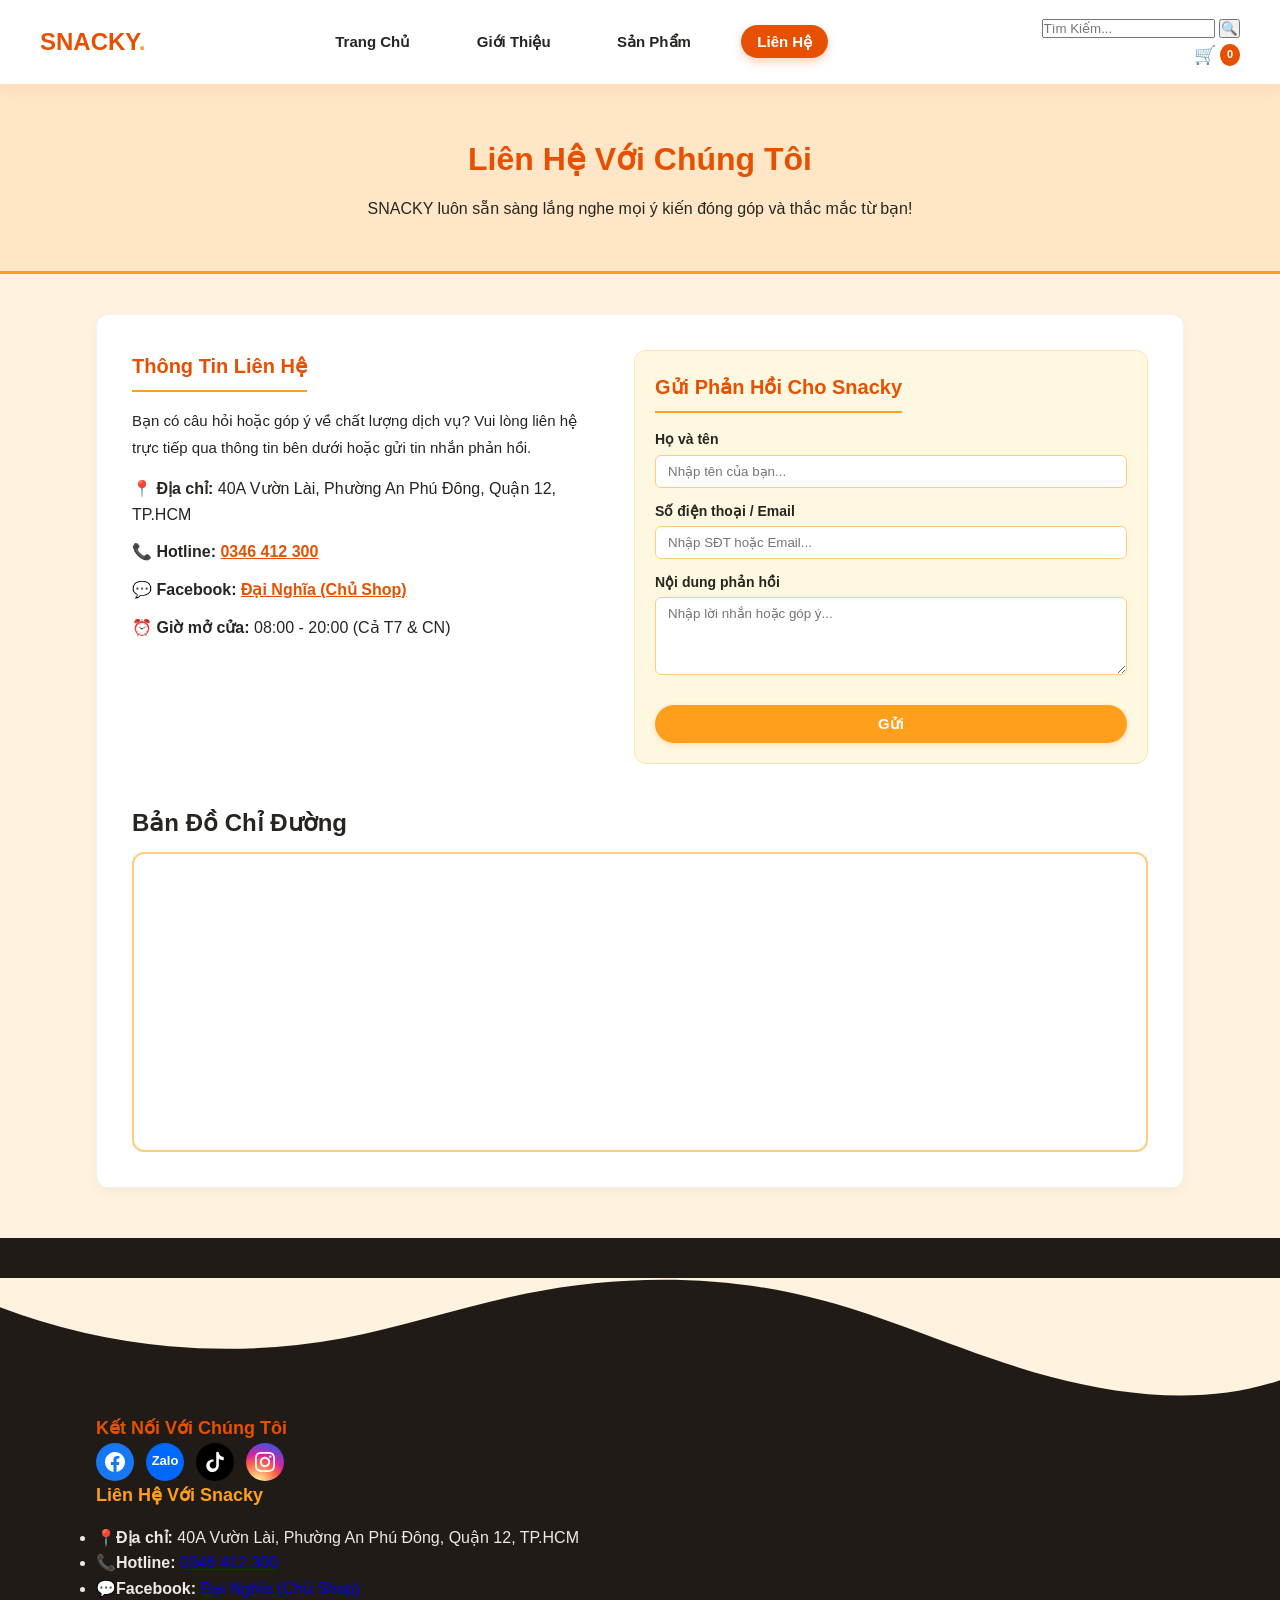
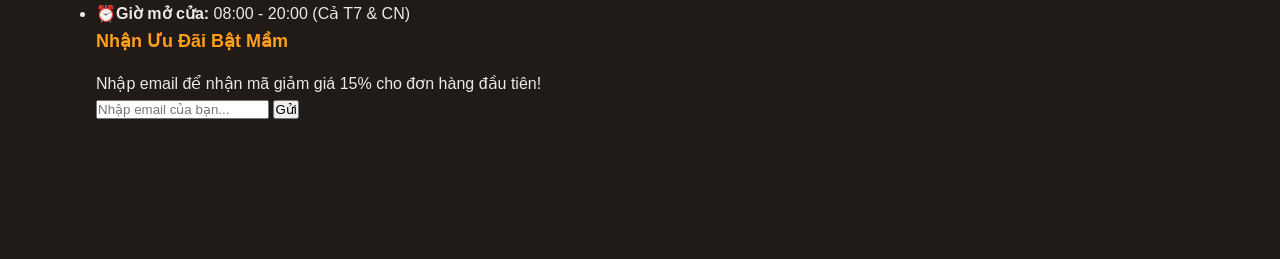
<file: lienhee.html>
<!DOCTYPE html>
<html lang="vi">
<head>
    <meta charset="UTF-8">
    <meta name="viewport" content="width=device-width, initial-scale=1.0">
    <title>Liên Hệ - Snacky</title>
    <!-- Liên kết đến file CSS dùng chung -->
    <link rel="stylesheet" href="index.css">
</head>
<body>

    <!-- HEADER (Thanh Menu) -->
    <header class="main-header">
       <div class="container header-wrapper">
            <div class="logo">
                <a href="index.html">SNACKY<span>.</span></a>
            </div>
            <nav class="nav-menu">
                <ul>
                    <li><a href="index.html">Trang Chủ</a></li>
                    <li><a href="about.html">Giới Thiệu</a></li>
                    <li><a href="Sanpham.html">Sản Phẩm</a></li>
                    <li><a href="lienhee.html" class="active">Liên Hệ</a></li>
                </ul>
            </nav>
            <div class="header-icons">
                <div class="search-box-container">
                    <input type="text" id="search-input" placeholder="Tìm Kiếm..." autocomplete="off">
                    <button type="button" id="search-btn">🔍</button>
                    <div class="search-suggestions" id="search-suggestions"></div>
                </div>
                <div class="cart-icon">
                    <a href="javascript:void(0)" id="cart-icon-btn">
                        🛒<span class="cart-count" id="cart-count">0</span>
                    </a>
                </div>
            </div>
        </div>
    </header>

    <!-- BANNER TRANG LIÊN HỆ -->
    <section class="about-banner">
        <div class="container">
            <h1>Liên Hệ Với Chúng Tôi</h1>
            <p>SNACKY luôn sẵn sàng lắng nghe mọi ý kiến đóng góp và thắc mắc từ bạn!</p>
        </div>
    </section>

    <!-- NỘI DUNG CHÍNH TRANG LIÊN HỆ -->
    <main class="about-page container">
        <div class="about-content">
            <div class="about-story-grid" style="align-items: flex-start;">
                <!-- Cột thông tin liên hệ -->
                <div class="story-text">
                    <h2>Thông Tin Liên Hệ</h2>
                    <p style="margin-bottom: 15px;">Bạn có câu hỏi hoặc góp ý về chất lượng dịch vụ? Vui lòng liên hệ trực tiếp qua thông tin bên dưới hoặc gửi tin nhắn phản hồi.</p>
                    
                    <ul class="contact-info-list" style="list-style: none; padding: 0;">
                        <li style="margin-bottom: 12px;"><span class="icon">📍</span> <strong>Địa chỉ:</strong> 40A Vườn Lài, Phường An Phú Đông, Quận 12, TP.HCM</li>
                        <li style="margin-bottom: 12px;"><span class="icon">📞</span> <strong>Hotline:</strong> <a href="tel:0346412300" style="color: var(--orange-dark); font-weight: bold;">0346 412 300</a></li>
                        <li style="margin-bottom: 12px;"><span class="icon">💬</span> <strong>Facebook:</strong> <a href="https://www.facebook.com/share/1avFRsS2XU/?mibextid=wwXIfr" target="_blank" style="color: var(--orange-dark); font-weight: bold;">Đại Nghĩa (Chủ Shop)</a></li>
                        <li style="margin-bottom: 12px;"><span class="icon">⏰</span> <strong>Giờ mở cửa:</strong> 08:00 - 20:00 (Cả T7 & CN)</li>
                    </ul>
                </div>

                <!-- Cột Form gửi phản hồi -->
                <div class="story-text" style="background-color: #FFF8E1; padding: 20px; border-radius: 12px; border: 1px solid #FFE0B2;">
                    <h2>Gửi Phản Hồi Cho Snacky</h2>
                    <form id="contact-form" style="display: flex; flex-direction: column; gap: 12px;">
    <!-- Các ô input giữ nguyên -->
                        <div>
                            <label style="font-weight: bold; font-size: 14px; display: block; margin-bottom: 4px;">Họ và tên</label>
                            <input type="text" placeholder="Nhập tên của bạn..." required style="width: 100%; padding: 8px 12px; border: 1px solid var(--border-orange); border-radius: 6px; outline: none;">
                        </div>
                        <div>
                            <label style="font-weight: bold; font-size: 14px; display: block; margin-bottom: 4px;">Số điện thoại / Email</label>
                            <input type="text" placeholder="Nhập SĐT hoặc Email..." required style="width: 100%; padding: 8px 12px; border: 1px solid var(--border-orange); border-radius: 6px; outline: none;">
                        </div>
                        <div>
                            <label style="font-weight: bold; font-size: 14px; display: block; margin-bottom: 4px;">Nội dung phản hồi</label>
                            <textarea rows="4" placeholder="Nhập lời nhắn hoặc góp ý..." required style="width: 100%; padding: 8px 12px; border: 1px solid var(--border-orange); border-radius: 6px; outline: none;"></textarea>
                        </div>
                        <button type="submit" class="add-to-cart-btn" style="padding: 10px; font-size: 15px;">Gửi</button>
                    </form>
                </div>
            </div>

            <!-- Khối Bản đồ chỉ đường -->
            <div style="margin-top: 30px;">
                <h2>Bản Đồ Chỉ Đường</h2>
                <div style="width: 100%; height: 300px; border-radius: 12px; overflow: hidden; border: 2px solid var(--border-orange); margin-top: 10px;">
                    <iframe src="https://www.google.com/maps/embed?pb=!1m18!1m12!1m3!1d3918.479266782806!2d106.69612347570417!3d10.851083057808264!2m3!1f0!2f0!3f0!3m2!1i1024!2i768!4f13.1!3m3!1m2!1s0x31752834b9d5c805%3A0xe5438bd43e33bf6e!2zNDBBIFY_4budbiBMw6BpLCBBbiBQaMO6IMSQw7huZywgUXXhuq1uIDEyLCBUaMOgbmggcGjhu5EgSOG7kyBDaMOtIE1pbmgsIFZp4buHdCBOYW0!5e0!3m2!1svi!2s!4v1700000000000!5m2!1svi!2s" width="100%" height="100%" style="border:0;" allowfullscreen="" loading="lazy"></iframe>
                </div>
            </div>
        </div>
    </main>

    <!-- FOOTER -->
    <footer id="contact" class="main-footer">
        <div class="footer-wave">
            <svg viewBox="0 0 1200 120" preserveAspectRatio="none">
                <path d="M321.39,56.44c58-10.79,114.16-30.13,172-41.86,82.39-16.72,168.19-17.73,250.45-.39C823.78,31,906.67,72,985.66,92.83c70.05,18.48,146.53,26.09,214.34,3V0H0V27.35A600.21,600.21,0,0,0,321.39,56.44Z" fill="#FFF3E0"></path>
            </svg>
        </div>

        <div class="container footer-content">
            <div class="footer-grid-modern">
                <!-- Cột 1 -->
                <div class="footer-col brand-col">
                    <h4 class="sub-title">Kết Nối Với Chúng Tôi</h4>
                    <div class="social-links">
                        <a href="https://www.facebook.com/share/1avFRsS2XU/?mibextid=wwXIfr" target="_blank" class="social-btn facebook" title="Facebook Đại Nghĩa">
                            <svg viewBox="0 0 24 24" width="20" height="20" fill="currentColor"><path d="M24 12.073c0-6.627-5.373-12-12-12s-12 5.373-12 12c0 5.99 4.388 10.954 10.125 11.854v-8.385H7.078v-3.47h3.047V9.43c0-3.007 1.792-4.669 4.533-4.669 1.312 0 2.686.235 2.686.235v2.953H15.83c-1.491 0-1.956.925-1.956 1.874v2.25h3.328l-.532 3.47h-2.796v8.385C19.612 23.027 24 18.062 24 12.073z"/></svg>
                        </a>
                        <a href="https://zalo.me/0346412300" target="_blank" class="social-btn zalo" title="Chat Zalo 0346412300">
                            <span class="zalo-icon-text">Zalo</span>
                        </a>
                        <a href="https://www.tiktok.com/@hdn.0601?_r=1&_t=ZS-98WBmRH8pxC" class="social-btn tiktok" title="TikTok Snacky">
                            <svg viewBox="0 0 24 24" width="20" height="20" fill="currentColor"><path d="M12.525.02c1.31-.02 2.61-.01 3.91-.02.08 1.53.63 3.09 1.75 4.17 1.12 1.11 2.7 1.62 4.24 1.79v4.03c-1.44-.05-2.89-.35-4.2-.97-.57-.26-1.1-.59-1.62-.93-.01 2.92.01 5.84-.02 8.75-.08 1.4-.54 2.79-1.35 3.94-1.31 1.92-3.58 3.17-5.91 3.21-1.43.08-2.86-.31-4.08-1.03-2.02-1.19-3.44-3.37-3.65-5.71-.02-.5-.03-1-.01-1.49.18-1.9 1.12-3.72 2.58-4.96 1.66-1.44 3.98-2.13 6.15-1.72.02.77-.04 1.54-.04 2.31-.11-.02-.23-.02-.34-.02-1.22.02-2.42.53-3.21 1.46-.8.92-1.14 2.18-1.01 3.39.12 1.19.82 2.27 1.83 2.92 1.02.66 2.33.81 3.47.41 1.14-.4 2.01-1.36 2.34-2.5.12-.48.16-.98.15-1.48V.02z"/></svg>
                        </a>
                        <a href="https://www.instagram.com/dnghia207?igsh=MXA1b2NmYnd1M3Mweg%3D%3D&utm_source=qr" class="social-btn instagram" title="Instagram Snacky">
                            <svg viewBox="0 0 24 24" width="20" height="20" fill="currentColor"><path d="M12 2.163c3.204 0 3.584.012 4.85.07 3.252.148 4.771 1.691 4.919 4.919.058 1.265.069 1.645.069 4.849 0 3.205-.012 3.584-.069 4.849-.149 3.225-1.664 4.771-4.919 4.919-1.266.058-1.644.07-4.85.07-3.204 0-3.584-.012-4.849-.07-3.26-.149-4.771-1.699-4.919-4.92-.058-1.265-.07-1.644-.07-4.849 0-3.204.013-3.583.07-4.849.149-3.227 1.664-4.771 4.919-4.919 1.266-.057 1.645-.069 4.849-.069zm0-2.163c-3.259 0-3.667.014-4.947.072-4.358.2-6.78 2.618-6.98 6.98-.059 1.281-.073 1.689-.073 4.948 0 3.259.014 3.668.072 4.948.2 4.358 2.618 6.78 6.98 6.98 1.281.058 1.689.072 4.948.072 3.259 0 3.668-.014 4.948-.072 4.354-.2 6.782-2.618 6.979-6.98.059-1.28.073-1.689.073-4.948 0-3.259-.014-3.667-.072-4.947-.196-4.354-2.617-6.78-6.979-6.98-1.281-.059-1.69-.073-4.949-.073zm0 5.838c-3.403 0-6.162 2.759-6.162 6.162s2.759 6.163 6.162 6.163 6.162-2.759 6.162-6.163c0-3.403-2.759-6.162-6.162-6.162zm0 10.162c-2.209 0-4-1.79-4-4 0-2.209 1.791-4 4-4s4 1.791 4 4c0 2.21-1.791 4-4 4zm6.406-11.845c-.796 0-1.441.645-1.441 1.44s.645 1.44 1.441 1.44c.795 0 1.439-.645 1.439-1.44s-.644-1.44-1.439-1.44z"/></svg>
                        </a>
                    </div>
                </div>

                <!-- Cột 2 -->
                <div class="footer-col contact-col">
                    <h3>Liên Hệ Với Snacky</h3>
                    <ul class="contact-info-list">
                        <li><span class="icon">📍</span><span><strong>Địa chỉ:</strong> 40A Vườn Lài, Phường An Phú Đông, Quận 12, TP.HCM</span></li>
                        <li><span class="icon">📞</span><span><strong>Hotline:</strong> <a href="tel:0346412300">0346 412 300</a></span></li>
                        <li><span class="icon">💬</span><span><strong>Facebook:</strong> <a href="https://www.facebook.com/share/1avFRsS2XU/?mibextid=wwXIfr" target="_blank">Đại Nghĩa (Chủ Shop)</a></span></li>
                        <li><span class="icon">⏰</span><span><strong>Giờ mở cửa:</strong> 08:00 - 20:00 (Cả T7 & CN)</span></li>
                    </ul>
                </div>

                <!-- Cột 3 -->
                <div class="footer-col map-newsletter-col">
                    <h3>Nhận Ưu Đãi Bật Mầm</h3>
                    <p class="newsletter-txt">Nhập email để nhận mã giảm giá 15% cho đơn hàng đầu tiên!</p>
                    <form class="newsletter-form" onsubmit="event.preventDefault(); alert('Cảm ơn bạn đã đăng ký nhận thông tin khuyến mãi từ Snacky!');">
                        <input type="email" placeholder="Nhập email của bạn..." required>
                        <button type="submit">Gửi</button>
                    </form>
                    <div class="mini-map">
                        <iframe src="https://www.google.com/maps/embed?pb=!1m18!1m12!1m3!1d3918.479266782806!2d106.69612347570417!3d10.851083057808264!2m3!1f0!2f0!3f0!3m2!1i1024!2i768!4f13.1!3m3!1m2!1s0x31752834b9d5c805%3A0xe5438bd43e33bf6e!2zNDBBIFY_4budbiBMw6BpLCBBbiBQaMO6IMSQw7huZywgUXXhuq1uIDEyLCBUaMOgbmggcGjhu5EgSOG7kyBDaMOtIE1pbmgsIFZp4buHdCBOYW0!5e0!3m2!1svi!2s!4v1700000000000!5m2!1svi!2s" width="100%" height="110" style="border:0;" allowfullscreen="" loading="lazy"></iframe>
                    </div>
                </div>
            </div>
        </div>
    </footer>

    <!-- OVERLAY & POPUP GIỎ HÀNG -->
    <div class="cart-overlay" id="cart-overlay"></div>
    <div class="cart-sidebar" id="cart-sidebar">
        <div class="cart-header">
            <h3>🛒 Giỏ Hàng Của Bạn</h3>
            <button class="close-cart-btn" id="close-cart-btn">&times;</button>
        </div>
        <div class="cart-body" id="cart-items-container"></div>
        <div class="cart-footer">
            <div class="cart-total-row">
                <span>Tổng thanh toán:</span>
                <span class="cart-total-price" id="cart-total-price">0đ</span>
            </div>
            <button type="button" class="checkout-btn" onclick="checkoutCart()">Mua Hàng</button>
        </div>
    </div>
    <div class="cart-toast" id="cart-toast">Thêm vào giỏ hàng thành công!</div>
 <script>
        // Hàm lọc danh mục sản phẩm theo Mục Lục
        function filterCategory(catId, btnElement) {
            const buttons = document.querySelectorAll('.category-btn');
            buttons.forEach(btn => btn.classList.remove('active'));
            if (btnElement) btnElement.classList.add('active');

            const sections = document.querySelectorAll('.category-section');
            if (catId === 'all') {
                sections.forEach(sec => sec.style.display = 'block');
            } else {
                sections.forEach(sec => {
                    if (sec.id === catId) {
                        sec.style.display = 'block';
                        sec.scrollIntoView({ behavior: 'smooth' });
                    } else {
                        sec.style.display = 'none';
                    }
                });
            }
        }

        const menuItems = [
            { name: "Bánh Tráng Trộn", price: 25000, image: "https://banhtrangdom.com/wp-content/uploads/2023/06/tron-top-mo-1024x1024.png" },
            { name: "Khô Gà Lá Chanh", price: 45000, image: "https://tse3.mm.bing.net/th/id/OIP.Uvqw4QApstcbzz7guzW97gHaEx?r=0&pid=Api&P=0&h=180" },
            { name: "Trà Sữa Đường Đen", price: 29000, image: "https://images.unsplash.com/photo-1558857563-b371033873b8?w=300" },
            { name: "Chè Thập Cẩm", price: 30000, image: "https://tse4.mm.bing.net/th/id/OIP.qNe1m1UITmUkzG2QtWrGpQHaHa?r=0&pid=Api&P=0&h=180" },
            { name: "Chè Thái Sầu Riêng", price: 35000, image: "https://images.unsplash.com/photo-1563805042-7684c019e1cb?w=300" },
            { name: "Khoai Tây Chiên", price: 20000, image: "https://images.unsplash.com/photo-1573080496219-bb080dd4f877?w=300" },
            { name: "Khoai Tây Lắc Phô Mai", price: 25000, image: "https://daylambanh.edu.vn/wp-content/uploads/2020/02/khoai-tay-lac-pho-mai.jpg" },
            { name: "Tokbokki phô mai", price: 28000, image: "https://tse2.mm.bing.net/th/id/OIP.hoEMAsbp3GKraYPH7Tl4AwHaHa?r=0&pid=Api&P=0&h=180" },
            { name: "Chân Gà Sả Tắc", price: 35000, image: "https://tse3.mm.bing.net/th/id/OIP.0p9--QDeiEPYDJWN-vFhAgHaE8?r=0&pid=Api&P=0&h=180" },
            { name: "Chân GÀ Sốt Thái", price: 35000, image: "https://tse2.mm.bing.net/th/id/OIP.qOR36lzTLkI533YgGoscjAHaFi?r=0&pid=Api&P=0&h=180" },
            { name: "Trà Đào Cam Sả", price: 25000, image: "https://tse2.mm.bing.net/th/id/OIP.otbytoEHejkBSa-_icyMLAHaE8?r=0&pid=Api&P=0&h=180" },
            { name: "Trà Mãng Cầu", price: 22000, image: "https://tse1.mm.bing.net/th/id/OIP.M4LbQcdORhzN1bIZuRZWkgHaE8?r=0&pid=Api&P=0&h=180" },
            { name: "Cơm Tấm Sườn", price: 35000, image: "https://tse2.mm.bing.net/th/id/OIP.7JwxmBtzUK6NryGpv89GsgHaHa?r=0&pid=Api&P=0&h=180" },
            { name: "Cơm Gà Xối Mỡ", price: 40000, image: "https://tse4.mm.bing.net/th/id/OIP.3wOKxd89erkHgLIs4n1-ewHaEK?r=0&pid=Api&P=0&h=180" },
            { name: "Cơm Bò Lúc Lắc", price: 45000, image: "https://images.unsplash.com/photo-1546069901-ba9599a7e63c?w=300" },
            { name: "Mì Ý Bò Băm", price: 39000, image: "https://images.unsplash.com/photo-1551183053-bf91a1d81141?w=300" },
            { name: "Bún Bò Huế", price: 40000, image: "https://images.unsplash.com/photo-1569718212165-3a8278d5f624?w=300" },
            { name: "Mỳ Cay Hải Sản", price: 45000, image: "https://tse1.mm.bing.net/th/id/OIP.dy20CjccXyz5L3XJl7NmAgHaEK?r=0&pid=Api&P=0&h=180" },
            { name: "Mỳ Cay Thập Cẩm", price: 50000, image: "https://tse1.mm.bing.net/th/id/OIP.2fXL-AdRPwwENdqqMip6EAHaFb?r=0&pid=Api&P=0&h=180" },
            { name: "Hủ Tiếu Mực", price: 35000, image: "https://tse2.mm.bing.net/th/id/OIP.DUMsil6zMFLHKo66V57tSQHaGH?r=0&pid=Api&P=0&h=180" },
            { name: "Hamberger Bò", price: 35000, image: "https://tse2.mm.bing.net/th/id/OIP.FCyaYTWyGDLhYkZQXcGr0QHaE8?r=0&pid=Api&P=0&h=180" },
            { name: "Tàu Hũ Singapore", price: 25000, image: "https://tse3.mm.bing.net/th/id/OIP.WYb8OA0Vmizu8xzjtglZDwHaE7?r=0&pid=Api&P=0&h=180" },
            { name: "Bơ Già Dừa Non", price: 25000, image: "https://tse1.mm.bing.net/th/id/OIP.ehRZgg11ilIiEoallkgTeQHaEK?r=0&pid=Api&P=0&h=180" },
            { name: "Pizza Mini", price: 35000, image: "https://tse3.mm.bing.net/th/id/OIP.vqfzFsT4jsqTMs8CPH1IXQHaE8?r=0&pid=Api&P=0&h=180" },
            { name: "Cá Viên Chiên Nước Mắm", price: 35000, image: "https://tse2.mm.bing.net/th/id/OIP.y23kVBQ7x4fX73ZKcZp8HgHaFj?r=0&pid=Api&P=0&h=180" },
            { name: "Nem Chua Rán", price: 30000, image: "https://tse4.mm.bing.net/th/id/OIP.FQBIb3lc-ZiqCx4lvSTBOgHaET?r=0&pid=Api&P=0&h=180" },
            { name: "Lạp Xưởng Nướng Đá", price: 15000, image: "https://tse4.mm.bing.net/th/id/OIP.faxFjPNb8Nom36oKmGe1kgHaEK?r=0&pid=Api&P=0&h=180" },
            { name: "Bánh Tráng Cuộn Bơ", price: 20000, image: "https://tse1.mm.bing.net/th/id/OIP.vKst7H0W-lM4w2HThPjZ9QHaE7?r=0&pid=Api&P=0&h=180" },
            { name: "Trà Matcha Đậu Đỏ", price: 32000, image: "https://images.unsplash.com/photo-1536256263959-770b48d82b0a?w=300" },
            { name: "Trà Dâu Tây Tươi", price: 28000, image: "https://images.unsplash.com/photo-1556881286-fc6915169721?w=300" },
            { name: "Cơm Chiên Dương Châu", price: 38000, image: "https://images.unsplash.com/photo-1603133872878-684f208fb84b?w=300" },
            { name: "Cơm Cuộn Hàn Quốc (Kimbap)", price: 30000, image: "https://images.unsplash.com/photo-1553621042-f6e147245754?w=300" },
            { name: "Mỳ Cay Bò Mỹ", price: 48000, image: "https://tse2.mm.bing.net/th/id/OIP.AU8pWf8si3Q8sRJ8ccOYfgHaHa?r=0&pid=Api&P=0&h=180" },
            { name: "Bún Thịt Nướng", price: 35000, image: "https://images.unsplash.com/photo-1503764654157-72d979d9af2f?w=300" },
            { name: "Mỳ Xào Hải Sản", price: 40000, image: "https://images.unsplash.com/photo-1585032226651-759b368d7246?w=300" },
            { name: "Cơm Tấm Sườn Đặc Biệt", price: 35000, image: "https://tse3.mm.bing.net/th/id/OIP.PC9oNxFV3wJ3exZVFegawgHaDk?r=0&pid=Api&P=0&h=180" },
            { name: "Súp Hải Sản Thập Cẩm", price: 40000, image: "https://tse3.mm.bing.net/th/id/OIP.-vv2DYPToiCLymKsh9gAegHaE8?r=0&pid=Api&P=0&h=180" },
            { name: "Gà Lắc Phô Mai", price: 35000, image: "https://images.unsplash.com/photo-1562967914-608f82629710?w=300" },
            { name: "Trà Sữa Kem Trứng Nướng", price: 32000, image: "https://images.unsplash.com/photo-1572490122747-3968b75cc699?w=300" },
            { name: "Bánh Mì Nướng Muối Ớt", price: 22000, image: "https://images.unsplash.com/photo-1509722747041-616f39b57569?w=300" }
        ];

        // Khởi tạo giỏ hàng từ LocalStorage
        let cart = JSON.parse(localStorage.getItem('snacky_cart')) || [];

        document.addEventListener('DOMContentLoaded', () => {
            // Elements
            const cartIconBtn = document.getElementById('cart-icon-btn');
            const cartSidebar = document.getElementById('cart-sidebar');
            const cartOverlay = document.getElementById('cart-overlay');
            const closeCartBtn = document.getElementById('close-cart-btn');
            const cartItemsContainer = document.getElementById('cart-items-container');
            const cartTotalPrice = document.getElementById('cart-total-price');

            const searchInput = document.getElementById('search-input');
            const searchBtn = document.getElementById('search-btn');
            const suggestionBox = document.getElementById('search-suggestions');
            const productListContainer = document.querySelector('.products-content');

            // 1. MỞ / ĐÓNG GIỎ HÀNG SIDEBAR
            function openCart() {
                cartSidebar.classList.add('active');
                cartOverlay.classList.add('active');
                renderCartUI();
            }

            function closeCart() {
                cartSidebar.classList.remove('active');
                cartOverlay.classList.remove('active');
            }

            if (cartIconBtn) cartIconBtn.addEventListener('click', openCart);
            if (closeCartBtn) closeCartBtn.addEventListener('click', closeCart);
            if (cartOverlay) cartOverlay.addEventListener('click', closeCart);

            // 2. GÁN SỰ KIỆN CHO NÚT THÊM VÀO GIỎ HÀNG TRÊN CÁC THẺ TĨNH CÓ SẴN
            function attachStaticAddToCartEvents() {
                const cards = document.querySelectorAll('.p-card, .sidebar-p-item');
                cards.forEach(card => {
                    const btn = card.querySelector('.add-to-cart-btn');
                    const nameEl = card.querySelector('.p-name, h4');
                    const priceEl = card.querySelector('.p-price');
                    const imgEl = card.querySelector('img');

                    if (btn && nameEl && priceEl) {
                        btn.addEventListener('click', () => {
                            const name = nameEl.innerText.trim();
                            // Trích xuất chỉ lấy chữ số từ chuỗi giá (ví dụ: "25.000đ" -> 25000)
                            const priceText = priceEl.innerText.split(' ')[0].replace(/\./g, '').replace('đ', '');
                            const price = parseInt(priceText) || 0;
                            const image = imgEl ? imgEl.src : '';

                            addToCart({ name, price, image });
                        });
                    }
                });
            }

            // 3. THÊM SẢN PHẨM VÀO GIỎ HÀNG
            window.addToCart = function (product) {
                const existingItem = cart.find(item => item.name === product.name);

                if (existingItem) {
                    existingItem.quantity += 1;
                } else {
                    cart.push({
                        name: product.name,
                        price: product.price,
                        image: product.image || product.imgae,
                        quantity: 1
                    });
                }

                saveAndRefreshCart();

                // Hiển thị Toast Thông Báo
                const toast = document.getElementById('cart-toast');
                if (toast) {
                    toast.textContent = `Đã thêm "${product.name}" vào giỏ hàng!`;
                    toast.classList.add('show');
                    setTimeout(() => toast.classList.remove('show'), 2000);
                }
            };

            // 4. LƯU VÀ CẬP NHẬT GIỎ HÀNG
            function saveAndRefreshCart() {
                localStorage.setItem('snacky_cart', JSON.stringify(cart));
                updateCartBadge();
                renderCartUI();
            }

            function updateCartBadge() {
                const cartBadge = document.getElementById('cart-count');
                if (cartBadge) {
                    const totalCount = cart.reduce((sum, item) => sum + item.quantity, 0);
                    cartBadge.textContent = totalCount;
                }
            }

            // 5. RENDER DỮ LIỆU GIỎ HÀNG TRONG SIDEBAR
            function renderCartUI() {
                if (!cartItemsContainer) return;

                if (cart.length === 0) {
                    cartItemsContainer.innerHTML = '<div class="cart-empty-msg">Giỏ hàng của bạn đang trống!</div>';
                    if (cartTotalPrice) cartTotalPrice.textContent = '0đ';
                    return;
                }

                cartItemsContainer.innerHTML = '';
                let total = 0;

                cart.forEach((item, index) => {
                    total += item.price * item.quantity;
                    const itemDiv = document.createElement('div');
                    itemDiv.classList.add('cart-item');
                    itemDiv.innerHTML = `
                        <img src="${item.image}" alt="${item.name}">
                        <div class="cart-item-details">
                            <div class="cart-item-title">${item.name}</div>
                            <div class="cart-item-price">${(item.price * item.quantity).toLocaleString('vi-VN')}đ</div>
                            <div class="quantity-control">
                                <button class="qty-btn" onclick="updateQty(${index}, -1)">-</button>
                                <input type="text" class="qty-input" value="${item.quantity}" readonly>
                                <button class="qty-btn" onclick="updateQty(${index}, 1)">+</button>
                            </div>
                        </div>
                        <button class="delete-item-btn" onclick="removeItem(${index})">&times;</button>
                    `;
                    cartItemsContainer.appendChild(itemDiv);
                });

                if (cartTotalPrice) {
                    cartTotalPrice.textContent = total.toLocaleString('vi-VN') + 'đ';
                }
            }

            // 6. THAY ĐỔI SỐ LƯỢNG VÀ XÓA SẢN PHẨM GIỎ HÀNG
            window.updateQty = function (index, change) {
                cart[index].quantity += change;
                if (cart[index].quantity <= 0) {
                    cart.splice(index, 1);
                }
                saveAndRefreshCart();
            };

            window.removeItem = function (index) {
                cart.splice(index, 1);
                saveAndRefreshCart();
            };

            window.checkoutCart = function () {
                if (cart.length === 0) {
                    alert('Giỏ hàng của bạn đang trống!');
                    return;
                }
                alert('Cảm ơn bạn đã đặt hàng! Snacky sẽ liên hệ giao hàng sớm nhất.');
                cart = [];
                saveAndRefreshCart();
                closeCart();
            };

            // 7. XỬ LÝ SEARCH & GỢI Ý
            if (searchInput && suggestionBox) {
                searchInput.addEventListener('input', function () {
                    const keyword = this.value.trim().toLowerCase();
                    if (keyword === '') {
                        suggestionBox.style.display = 'none';
                        return;
                    }
                    const matches = menuItems.filter(p => p.name.toLowerCase().includes(keyword));
                    renderSuggestions(matches);
                });
            }

            function renderSuggestions(matches) {
                suggestionBox.innerHTML = '';
                if (matches.length === 0) {
                    suggestionBox.innerHTML = `<div style="padding: 8px; color: #888;">Không tìm thấy món ăn nào</div>`;
                    suggestionBox.style.display = 'block';
                    return;
                }

                matches.forEach(product => {
                    const item = document.createElement('div');
                    item.classList.add('suggestion-item');
                    item.style.cssText = "display: flex; align-items: center; padding: 8px; cursor: pointer; border-bottom: 1px solid #eee;";
                    item.innerHTML = `
                        <img src="${product.image}" alt="${product.name}" width="40" height="40" style="object-fit: cover; border-radius: 4px;">
                        <div style="flex: 1; margin-left: 10px;">
                            <div style="font-weight: bold; font-size: 14px; color: #333;">${product.name}</div>
                            <div style="color: #e74c3c; font-size: 13px;">${product.price.toLocaleString('vi-VN')}đ</div>
                        </div>
                    `;
                    item.addEventListener('click', function () {
                        addToCart(product);
                        suggestionBox.style.display = 'none';
                        searchInput.value = '';
                    });
                    suggestionBox.appendChild(item);
                });
                suggestionBox.style.display = 'block';
            }

            if (searchBtn && searchInput) {
                searchBtn.addEventListener('click', function (e) {
                    e.preventDefault();
                    const keyword = searchInput.value.trim().toLowerCase();
                    if (keyword === '') {
                        suggestionBox.style.display = 'none';
                        return;
                    }
                    const results = menuItems.filter(p => p.name.toLowerCase().includes(keyword));
                    suggestionBox.style.display = 'none';
                });
            }

            document.addEventListener('click', function (e) {
                if (suggestionBox && !e.target.closest('.search-box-container')) {
                    suggestionBox.style.display = 'none';
                }
            });

            // Khởi chạy khi load xong trang
            attachStaticAddToCartEvents();
            updateCartBadge();
        });
        const contactForm = document.getElementById('contact-form');
if (contactForm) {
    contactForm.addEventListener('submit', function(e) {
        e.preventDefault(); // Ngăn nạp lại trang
        alert('Cảm ơn bạn đã gửi tin nhắn! Snacky sẽ liên hệ lại sớm nhất.');
        this.reset(); // Xóa sạch dữ liệu vừa điền trong các ô Input & Textarea
    });
}
    </script>


</body>
</html>
</file>
<file: index.css>
/* ==========================================================================
   1. CẤU HÌNH BIẾN & XÓA ĐỊNH DẠNG MẶC ĐỊNH (RESET)
   ========================================================================== */
:root {
    --primary-color: #FF9F1C;
    --accent-color: #E65000;
    --text-color: #282520;
    --bg-page-orange: #FFF3E0; 
    --orange-dark: #E65000;
    --orange-brand: #FF7043;
    --orange-light-badge: #FFF0E6;
    --red-sale: #E53935;
    --border-orange: #FFCC80;
}

* {
    box-sizing: border-box;
    margin: 0;
    padding: 0;
    font-family: 'Segoe UI', Tahoma, Geneva, Verdana, sans-serif;
}

body {
    background-color: var(--bg-page-orange);
    color: var(--text-color);
    line-height: 1.6;
}

.container {
    width: 85%;
    max-width: 1200px;
    margin: 0 auto;
}

/* ==========================================================================
   2. HEADER & THANH ĐIỀU HƯỚNG
   ========================================================================== */
.main-header {
    background-color: #ffffff;
    box-shadow: 0 4px 15px rgba(230, 80, 0, 0.08);
    position: sticky;
    top: 0;
    z-index: 1000;
    padding: 15px 0;
}

.header-wrapper {
    display: table;
    width: 100%;
}

.logo, .nav-menu, .header-icons {
    display: table-cell;
    vertical-align: middle;
}

.logo a {
    font-size: 24px;
    font-weight: bold;
    color: var(--orange-dark);
    text-decoration: none;
}

.logo a span {
    color: var(--primary-color);
}

.nav-menu ul {
    list-style: none;
    text-align: center;
}

.nav-menu ul li {
    display: inline-block;
    margin: 0 15px;
}

.nav-menu ul li a {
    text-decoration: none;
    color: var(--text-color);
    font-weight: 600;
    font-size: 15px;
    padding: 8px 16px;
    border-radius: 20px;
    transition: all 0.3s ease;
}

.nav-menu ul li a:hover,
.nav-menu ul li a.active {
    color: #ffffff !important;
    background-color: var(--accent-color);
    box-shadow: 0 4px 10px rgba(230, 80, 0, 0.25);
}

.header-icons { 
    text-align: right; 
}

.search-box { 
    display: inline-block; 
    margin-right: 15px; 
}

.search-box input {
    padding: 6px 12px;
    border: 1px solid var(--border-orange);
    border-radius: 20px;
    outline: none;
}

.cart-icon a {
    text-decoration: none;
    font-size: 18px;
    display: inline-flex;
    align-items: center;
    gap: 4px;
}

.cart-count {
    background-color: var(--accent-color);
    color: #ffffff;
    font-size: 11px;
    padding: 2px 7px;
    border-radius: 50%;
    font-weight: bold;
}

/* ==========================================================================
   3. HERO BANNER & NÚT
   ========================================================================== */
.hero-banner {
    background-color: #FFE0B2;
    padding: 80px 0;
    text-align: center;
    border-bottom: 3px solid var(--primary-color);
}

.hero-content h1 {
    font-size: 38px;
    color: var(--accent-color);
    margin-bottom: 15px;
}

.hero-content p {
    font-size: 16px;
    margin-bottom: 25px;
    max-width: 600px;
    margin-left: auto;
    margin-right: auto;
}

.btn-primary {
    display: inline-block;
    background-color: var(--primary-color);
    color: #ffffff;
    padding: 12px 30px;
    text-decoration: none;
    font-weight: bold;
    border-radius: 25px;
}

/* ==========================================================================
   4. THẺ SẢN PHẨM (PRODUCT CARDS) & KHUNG LƯỚI
   ========================================================================== */
.best-sellers {
    margin-top: 35px;
    background-color: #ffffff;
    border: 2px solid var(--border-orange);
    border-radius: 16px;
    overflow: hidden;
    box-shadow: 0 6px 18px rgba(230, 80, 0, 0.1);
}

.green-header-title {
    background: linear-gradient(90deg, #E65000, #FF9F1C);
    color: #ffffff;
    font-weight: bold;
    font-size: 18px;
    text-align: center;
    padding: 14px 0;
    letter-spacing: 1px;
    text-transform: uppercase;
}

.product-row, 
.grid-products-3 {
    display: grid;
    grid-template-columns: repeat(4, 1fr);
    gap: 12px;
    background-color: #FFF8E1;
    padding: 14px;
    border-radius: 12px;
}

.p-card {
    background-color: #ffffff;
    border: 1px solid #FFE0B2;
    border-radius: 12px;
    padding: 12px 10px;
    display: flex;
    flex-direction: column;
    justify-content: space-between;
    box-shadow: 0 3px 8px rgba(230, 80, 0, 0.08);
    transition: all 0.3s ease;
}

.p-card:hover {
    transform: translateY(-5px);
    box-shadow: 0 8px 20px rgba(230, 80, 0, 0.2);
    border-color: var(--orange-dark);
}

.p-name {
    font-size: 14px;
    font-weight: 700;
    color: #D84315;
    margin-bottom: 8px;
    height: 38px;
    line-height: 1.3;
    overflow: hidden;
}

.p-price {
    display: inline-flex;
    align-items: center;
    justify-content: center;
    background-color: var(--orange-light-badge);
    color: var(--orange-dark);
    border: 1px solid var(--border-orange);
    padding: 4px 10px;
    border-radius: 20px;
    font-weight: 800;
    font-size: 13px;
    margin-top: 5px;
    margin-bottom: 10px;
    width: fit-content;
}

.p-old-price {
    color: #A1887F;
    text-decoration: line-through;
    font-size: 11px;
    font-weight: normal;
    margin-left: 5px;
}

/* Khung hình ảnh sản phẩm vuông cân đối */
.p-img-wrapper {
    position: relative;
    width: 100%;
    max-width: 200px;
    margin: 0 auto 5px auto;
    aspect-ratio: 1 / 1;
    overflow: hidden;
    border-radius: 8px;
}

.p-img-wrapper img {
    width: 100%;
    height: 100%;
    object-fit: cover;
    display: block;
}

.sale-badge {
    position: absolute;
    top: -6px;
    right: -6px;
    background-color: var(--red-sale);
    color: #ffffff;
    font-size: 10px;
    font-weight: bold;
    padding: 5px 6px;
    border-radius: 50%;
    z-index: 2;
    box-shadow: 0 2px 4px rgba(0,0,0,0.2);
}

.sale-badge.small {
    top: -2px;
    right: -2px;
    padding: 4px 3px;
    font-size: 9px;
}

.add-to-cart-btn {
    width: 100%;
    margin-top: 10px;
    padding: 8px 12px;
    background-color: var(--primary-color);
    color: #ffffff;
    border: none;
    border-radius: 20px;
    font-weight: 700;
    font-size: 13px;
    cursor: pointer;
    transition: all 0.3s ease;
    box-shadow: 0 2px 6px rgba(230, 80, 0, 0.15);
}

.add-to-cart-btn:hover {
    background-color: var(--orange-dark);
    transform: translateY(-2px);
    box-shadow: 0 4px 10px rgba(230, 80, 0, 0.3);
}

.add-to-cart-btn:active {
    transform: translateY(0);
}

.add-to-cart-btn.small-btn {
    padding: 4px 8px;
    font-size: 11px;
    margin-top: 5px;
}

.add-to-cart-btn.added {
    background-color: #2e7d32 !important;
    color: #ffffff !important;
    box-shadow: 0 2px 8px rgba(46, 125, 50, 0.3);
}

.add-to-cart-btn.added:hover {
    background-color: #c62828 !important;
}

/* ==========================================================================
   5. THANH DỊCH VỤ (SERVICES BAR)
   ========================================================================== */
.services-bar {
    display: flex;
    background-color: #ffffff;
    border: 2px solid var(--border-orange);
    border-radius: 14px;
    margin-top: 30px;
    padding: 16px 10px;
    box-shadow: 0 4px 12px rgba(230, 80, 0, 0.06);
}

.service-item {
    flex: 1;
    display: flex;
    align-items: center;
    justify-content: center;
    border-right: 1px solid #FFE0B2;
    padding: 0 10px;
}

.service-item:last-child {
    border-right: none;
}

.service-icon {
    font-size: 28px;
    margin-right: 12px;
}

.service-text strong {
    font-size: 14px;
    color: var(--orange-dark);
    display: block;
}

.service-text span {
    font-size: 12px;
    color: #6D4C41;
}

/* ==========================================================================
   6. BỐ CỤC MAIN PRODUCTS & SIDEBAR
   ========================================================================== */
.main-products-section {
    display: flex;
    gap: 20px;
    margin-top: 30px;
    margin-bottom: 40px;
}

.left-products {
    flex: 3;
    background-color: #ffffff;
    border: 2px solid var(--border-orange);
    border-radius: 16px;
    padding: 18px;
    box-shadow: 0 6px 18px rgba(230, 80, 0, 0.08);
}

.section-sub-header {
    display: flex;
    justify-content: space-between;
    align-items: center;
    border-bottom: 2px solid var(--orange-dark);
    padding-bottom: 10px;
    margin-bottom: 15px;
}

.sub-title {
    color: var(--orange-dark);
    font-size: 18px;
    font-weight: 800;
    margin: 0;
}

.sub-tabs a {
    text-decoration: none;
    color: #6D4C41;
    font-size: 13px;
    margin-left: 15px;
    padding-bottom: 4px;
    font-weight: 600;
}

.sub-tabs a.active {
    color: var(--orange-dark);
    border-bottom: 2px solid var(--orange-dark);
}

.sub-tabs .tab-btn {
    cursor: pointer;
    color: #6D4C41;
    font-size: 14px;
    margin-left: 18px;
    padding: 4px 8px;
    font-weight: 600;
    position: relative;
    display: inline-block;
    transition: all 0.3s cubic-bezier(0.25, 0.8, 0.25, 1);
    user-select: none;
}

.sub-tabs .tab-btn:hover {
    color: var(--orange-dark);
    transform: translateY(-2px);
}

.sub-tabs .tab-btn::after {
    content: '';
    position: absolute;
    bottom: 0;
    left: 50%;
    width: 0;
    height: 2px;
    background-color: var(--orange-dark);
    transition: all 0.3s ease;
    transform: translateX(-50%);
    border-radius: 2px;
}

.sub-tabs .tab-btn:hover::after {
    width: 60%;
}

.content-com, .content-bunmy {
    display: none !important;
}

#tab-com:checked ~ .section-sub-header .btn-com,
#tab-bunmy:checked ~ .section-sub-header .btn-bunmy {
    color: var(--orange-dark) !important;
    font-weight: 700;
}

#tab-com:checked ~ .section-sub-header .btn-com::after,
#tab-bunmy:checked ~ .section-sub-header .btn-bunmy::after {
    width: 100% !important;
}

#tab-com:checked ~ .content-com,
#tab-bunmy:checked ~ .content-bunmy {
    display: grid !important;
    animation: fadeIn 0.4s ease-in-out;
}

@keyframes fadeIn {
    from {
        opacity: 0;
        transform: translateY(8px);
    }
    to {
        opacity: 1;
        transform: translateY(0);
    }
}

.promo-banner-card {
    background: linear-gradient(135deg, #FF7043, #E65000);
    color: #ffffff;
    display: flex;
    flex-direction: column;
    justify-content: center;
    align-items: center;
    text-align: center;
    padding: 15px;
    border-radius: 12px;
    box-shadow: 0 4px 12px rgba(230, 80, 0, 0.3);
}

.promo-banner-card h3 {
    font-size: 15px;
    margin-bottom: 5px;
}

.promo-banner-card h3 span {
    font-size: 28px;
    color: #FFE082;
    font-weight: bold;
}

.promo-banner-card p {
    font-size: 12px;
    font-weight: bold;
    letter-spacing: 1px;
}

.right-sidebar {
    flex: 1;
    background-color: #ffffff;
    border: 2px solid var(--border-orange);
    border-radius: 16px;
    height: fit-content;
    overflow: hidden;
    box-shadow: 0 6px 18px rgba(230, 80, 0, 0.08);
}

.green-sidebar-header {
    background: linear-gradient(90deg, #E65000, #FF9F1C);
    color: #ffffff;
    padding: 12px 15px;
    display: flex;
    justify-content: space-between;
    align-items: center;
    font-weight: bold;
    font-size: 15px;
}

.nav-arrows button {
    background: transparent;
    border: 1px solid rgba(255,255,255,0.7);
    color: #ffffff;
    width: 22px;
    height: 22px;
    cursor: pointer;
    font-size: 11px;
    border-radius: 4px;
}

.sidebar-p-list {
    padding: 12px;
    background-color: #FFF8E1;
}

.sidebar-p-item {
    display: flex;
    gap: 12px;
    padding: 10px;
    background-color: #ffffff;
    border: 1px solid #FFE0B2;
    border-radius: 12px;
    margin-bottom: 10px;
    box-shadow: 0 2px 6px rgba(230, 80, 0, 0.05);
}

.sidebar-p-item:last-child {
    margin-bottom: 0;
}

.p-img-wrapper.small {
    width: 60px;
    height: 60px;
    flex-shrink: 0;
    margin: 0;
}

.p-img-wrapper.small img {
    height: 100%;
    border-radius: 6px;
}

.sidebar-p-info h4 {
    font-size: 13px;
    color: #D84315;
    font-weight: 700;
    margin-bottom: 6px;
}

/* ==========================================================================
   7. TRANG SẢN PHẨM & MỤC LỤC (PRODUCT CATALOG PAGE)
   ========================================================================== */
.product-page-layout {
    display: flex;
    gap: 25px;
    margin-top: 30px;
    margin-bottom: 50px;
    align-items: flex-start;
}

.category-sidebar {
    width: 260px;
    background: #ffffff;
    border-radius: 12px;
    padding: 20px;
    box-shadow: 0 4px 15px rgba(0, 0, 0, 0.05);
    position: sticky;
    top: 20px;
}

.category-sidebar h3 {
    font-size: 1.2rem;
    color: #2e7d32;
    border-bottom: 2px solid #e8f5e9;
    padding-bottom: 10px;
    margin-bottom: 15px;
    display: flex;
    align-items: center;
    gap: 8px;
}

.category-list {
    list-style: none;
    padding: 0;
    margin: 0;
}

.category-list li {
    margin-bottom: 8px;
}

.category-btn {
    width: 100%;
    text-align: left;
    background: transparent;
    border: none;
    padding: 10px 14px;
    border-radius: 8px;
    font-size: 0.95rem;
    color: #333;
    cursor: pointer;
    transition: all 0.3s ease;
    display: flex;
    justify-content: space-between;
    align-items: center;
}

.category-btn:hover,
.category-btn.active {
    background-color: #4caf50;
    color: #fff;
    font-weight: 600;
}

.category-btn .badge {
    background: rgba(0, 0, 0, 0.1);
    padding: 2px 8px;
    border-radius: 12px;
    font-size: 0.8rem;
}

.category-btn.active .badge {
    background: rgba(255, 255, 255, 0.25);
    color: #fff;
}

.products-content {
    flex: 1;
}

.category-section {
    margin-bottom: 40px;
    scroll-margin-top: 30px;
}

.category-section-title {
    font-size: 1.4rem;
    color: #1b5e20;
    background: #e8f5e9;
    padding: 10px 18px;
    border-left: 5px solid #4caf50;
    border-radius: 0 8px 8px 0;
    margin-bottom: 20px;
}

.grid-products-catalog {
    display: grid;
    grid-template-columns: repeat(4, 1fr);
    gap: 20px;
}

/* ==========================================================================
   8. Ô TÌM KIẾM GỢI Ý (SEARCH SUGGESTIONS)
   ========================================================================== */
.search-box-container {
    position: relative;
    display: inline-block;
    width: 100%;
    max-width: 350px;
}

.search-suggestions {
    position: absolute;
    top: 100%;
    left: 0;
    right: 0;
    background-color: #ffffff;
    border: 1px solid #FFE0B2;
    border-radius: 0 0 12px 12px;
    box-shadow: 0 8px 16px rgba(0, 0, 0, 0.15);
    max-height: 280px;
    overflow-y: auto;
    z-index: 1000;
    display: none;
}

.search-suggestions.active {
    display: block;
}

.suggestion-item {
    display: flex;
    align-items: center;
    gap: 10px;
    padding: 10px 12px;
    cursor: pointer;
    border-bottom: 1px solid #FFF3E0;
    transition: background-color 0.2s;
}

.suggestion-item:last-child {
    border-bottom: none;
}

.suggestion-item:hover {
    background-color: #FFF8E1;
}

.suggestion-item img {
    width: 40px;
    height: 40px;
    object-fit: cover;
    border-radius: 6px;
}

.suggestion-info {
    display: flex;
    flex-direction: column;
}

.suggestion-name {
    font-size: 13px;
    font-weight: bold;
    color: #333;
}

.suggestion-price {
    font-size: 12px;
    color: var(--orange-dark);
    font-weight: 600;
}

.no-suggestion {
    padding: 12px;
    font-size: 13px;
    color: #888;
    text-align: center;
}

/* ==========================================================================
   9. GIỎ HÀNG SIDEBAR & POPUP & TOAST NOTIFICATION
   ========================================================================== */
.cart-popup {
    position: fixed !important;
    top: 0;
    right: 0;
    height: 100vh;
    width: 350px;
    z-index: 9999 !important;
}

.cart-overlay {
    position: fixed;
    top: 0;
    left: 0;
    width: 100%;
    height: 100%;
    background-color: rgba(0, 0, 0, 0.5);
    z-index: 9998;
    display: none;
    transition: opacity 0.3s ease;
}

.cart-overlay.active {
    display: block;
}

.cart-sidebar {
    position: fixed;
    top: 0;
    right: -400px;
    width: 380px;
    max-width: 90%;
    height: 100vh;
    background-color: #ffffff;
    z-index: 9999;
    box-shadow: -4px 0 15px rgba(0, 0, 0, 0.15);
    display: flex;
    flex-direction: column;
    transition: right 0.3s cubic-bezier(0.25, 0.8, 0.25, 1);
}

.cart-sidebar.active {
    right: 0;
}

.cart-header {
    padding: 16px 20px;
    background-color: var(--orange-dark);
    color: #ffffff;
    display: flex;
    justify-content: space-between;
    align-items: center;
}

.cart-header h3 {
    margin: 0;
    font-size: 16px;
    font-weight: bold;
}

.close-cart-btn {
    background: transparent;
    border: none;
    color: #ffffff;
    font-size: 28px;
    cursor: pointer;
    line-height: 1;
}

.cart-body {
    flex: 1;
    overflow-y: auto;
    padding: 15px;
}

.cart-empty-msg {
    text-align: center;
    color: #888;
    margin-top: 50px;
    font-size: 14px;
}

.cart-item {
    display: flex;
    align-items: center;
    gap: 12px;
    padding: 12px 0;
    border-bottom: 1px solid #FFE0B2;
    position: relative;
}

.cart-item img {
    width: 60px;
    height: 60px;
    object-fit: cover;
    border-radius: 6px;
    border: 1px solid #FFE0B2;
}

.cart-item-details {
    flex: 1;
}

.cart-item-title {
    font-size: 13px;
    font-weight: 700;
    color: var(--text-color);
    margin-bottom: 4px;
}

.cart-item-price {
    font-size: 13px;
    color: var(--orange-dark);
    font-weight: 800;
}

.quantity-control {
    display: inline-flex;
    align-items: center;
    border: 1px solid #FFCC80;
    border-radius: 4px;
    margin-top: 6px;
}

.qty-btn {
    background-color: #FFF3E0;
    border: none;
    width: 24px;
    height: 24px;
    font-weight: bold;
    cursor: pointer;
    color: var(--orange-dark);
}

.qty-btn:hover {
    background-color: #FFE0B2;
}

.qty-input {
    width: 30px;
    text-align: center;
    border: none;
    font-size: 12px;
    font-weight: bold;
}

.delete-item-btn {
    background: transparent;
    border: none;
    color: #E53935;
    cursor: pointer;
    font-size: 18px;
    padding: 4px;
    transition: transform 0.2s;
}

.delete-item-btn:hover {
    transform: scale(1.2);
}

.cart-footer {
    padding: 15px 20px;
    border-top: 2px solid #FFE0B2;
    background-color: #FFF8E1;
}

.cart-total-row {
    display: flex;
    justify-content: space-between;
    align-items: center;
    margin-bottom: 12px;
    font-size: 15px;
    font-weight: bold;
}

.cart-total-price {
    color: var(--orange-dark);
    font-size: 18px;
}

.checkout-btn {
    width: 100%;
    padding: 12px;
    background-color: var(--orange-dark);
    color: #ffffff;
    border: none;
    border-radius: 25px;
    font-weight: bold;
    font-size: 15px;
    cursor: pointer;
    box-shadow: 0 4px 10px rgba(230, 80, 0, 0.3);
    transition: background 0.3s;
}

.checkout-btn:hover {
    background-color: var(--primary-color);
}

.cart-toast {
    position: fixed;
    bottom: 30px;
    right: 30px;
    background-color: #2e7d32;
    color: #ffffff;
    padding: 12px 24px;
    border-radius: 30px;
    font-size: 14px;
    font-weight: bold;
    box-shadow: 0 4px 15px rgba(0, 0, 0, 0.2);
    opacity: 0;
    visibility: hidden;
    transform: translateY(20px);
    transition: all 0.3s ease;
    z-index: 2000;
}

.cart-toast.show {
    opacity: 1;
    visibility: visible;
    transform: translateY(0);
}

/* ==========================================================================
   10. TRANG GIỚI THIỆU (ABOUT PAGE)
   ========================================================================== */
.about-banner {
    background-color: #FFE6C7;
    padding: 50px 0;
    text-align: center;
    border-bottom: 3px solid #FF9F1C;
}

.about-banner h1 {
    font-size: 32px;
    color: #E65000;
    margin-bottom: 10px;
}

.about-banner p {
    font-size: 16px;
    color: #282520;
}

.about-page {
    margin-top: 40px;
    margin-bottom: 50px;
}

.about-content {
    background-color: #ffffff;
    padding: 35px;
    border-radius: 12px;
    border: 1px solid #f0f0f0;
    box-shadow: 0 4px 12px rgba(0, 0, 0, 0.04);
}

.about-box {
    margin-bottom: 30px;
}

.about-box h2,
.story-text h2 {
    color: #E65000;
    font-size: 20px;
    margin-bottom: 15px;
    padding-bottom: 8px;
    border-bottom: 2px solid #FF9F1C;
    display: inline-block;
}

.about-box p,
.story-text p {
    font-size: 15px;
    color: #282520;
    line-height: 1.8;
}

.value-list {
    list-style-type: square;
    padding-left: 20px;
}

.value-list li {
    font-size: 15px;
    color: #282520;
    margin-bottom: 12px;
    line-height: 1.6;
}

.value-list strong {
    color: #E65000;
}

.about-story-grid {
    display: flex;
    align-items: center;
    gap: 30px;
    margin-bottom: 40px;
}

.story-text {
    flex: 1;
}

.story-img {
    flex: 1;
    text-align: center;
}

.story-img img {
    width: 100%;
    max-width: 400px;
    height: 250px;
    object-fit: cover;
    border-radius: 12px;
    box-shadow: 0 4px 10px rgba(0,0,0,0.1);
}

.stats-grid {
    display: flex;
    justify-content: space-around;
    background-color: #FFF3E0;
    padding: 25px 15px;
    border-radius: 12px;
    margin-bottom: 40px;
    text-align: center;
}

.stat-item {
    flex: 1;
}

.stat-number {
    display: block;
    font-size: 28px;
    font-weight: bold;
    color: #E65000;
}

.stat-label {
    font-size: 14px;
    color: #555555;
    font-weight: 600;
}

.about-flex {
    display: flex;
    align-items: center;
    gap: 20px;
}

.about-box-text {
    flex: 2;
}

.about-box-img {
    flex: 1;
}

.about-box-img img {
    width: 100%;
    height: 150px;
    object-fit: cover;
    border-radius: 8px;
}

/* ==========================================================================
   11. FOOTER & NÚT MẠNG XÃ HỘI
   ========================================================================== */
.main-footer {
    background-color: #211B18;
    color: #ECE9E6;
    margin-top: 50px;
    padding: 40px 0 20px 0;
}

.main-footer h3 {
    color: var(--primary-color);
    margin-bottom: 15px;
    font-size: 18px;
}

.footer-bottom {
    text-align: center;
    border-top: 1px solid #3E2723;
    margin-top: 30px;
    padding-top: 20px;
    font-size: 13px;
    color: #FF9F1C;
}

.social-links {
    display: flex;
    gap: 12px;
    align-items: center;
}

.social-btn {
    display: inline-flex;
    align-items: center;
    justify-content: center;
    width: 38px;
    height: 38px;
    border-radius: 50%;
    color: #ffffff !important;
    text-decoration: none;
    transition: all 0.3s ease;
}

.social-btn:hover {
    transform: translateY(-3px);
    opacity: 0.9;
}

.social-btn.facebook { background-color: #1877F2; }
.social-btn.zalo { background-color: #0068FF; font-weight: bold; font-size: 13px; }
.social-btn.tiktok { background-color: #000000; }
.social-btn.instagram {
    background: radial-gradient(circle at 30% 107%, #fdf497 0%, #fdf497 5%, #fd5949 45%, #d6249f 60%, #285AEB 90%);
}

/* ==========================================================================
   12. RESPONSIVE MEDIA QUERIES
   ========================================================================== */
@media (max-width: 768px) {
    .product-page-layout {
        flex-direction: column;
    }

    .category-sidebar {
        width: 100%;
        position: static;
    }
}
/* Tối ưu riêng cho màn hình điện thoại (Dưới 768px) */
@media screen and (max-width: 768px) {
    /* Chuyển Menu về dạng dọc hoặc thu nhỏ */
    .header-wrapper {
        flex-direction: column;
        gap: 10px;
    }
    
    .nav-menu ul {
        flex-direction: row;
        flex-wrap: wrap;
        justify-content: center;
        gap: 10px;
    }

    /* Chuyển các lưới danh sách sản phẩm thành 1 hoặc 2 cột */
    .product-row, 
    .grid-products-3, 
    .about-story-grid, 
    .footer-grid-modern {
        display: grid;
        grid-template-columns: repeat(auto-fit, minmax(150px, 1fr));
        gap: 15px;
    }

    /* Giảm kích thước Banner và Font chữ */
    .hero-banner h1 {
        font-size: 24px;
    }
    
    /* Cho Sidebar giỏ hàng chiếm tràn màn hình điện thoại */
    .cart-sidebar {
        width: 100%;
        max-width: 100%;
    }
}
</file>
